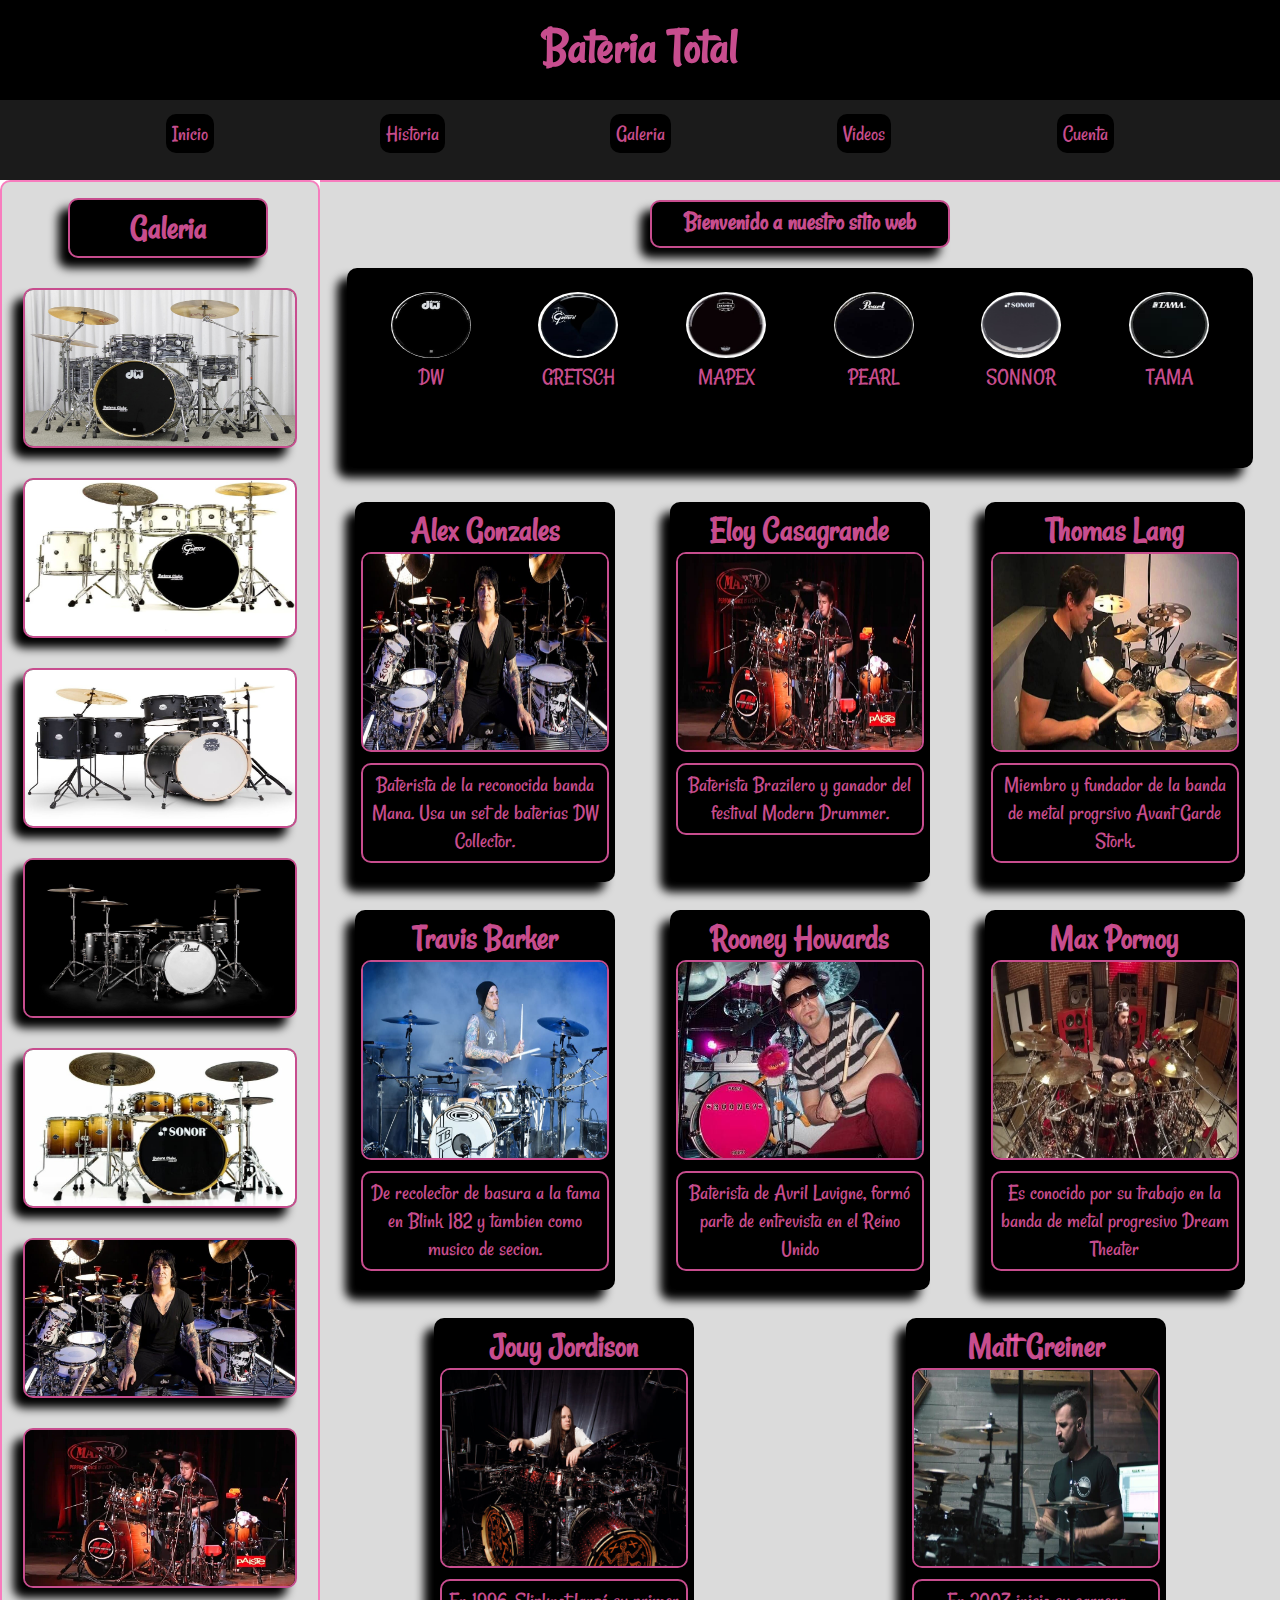
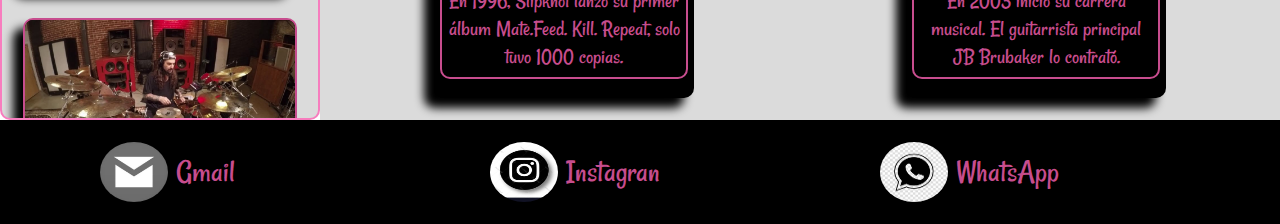
<file: index.html>
<!DOCTYPE html>
<html lang="en">
<head>
    <meta charset="UTF-8">
    <meta name="viewport" content="width=device-width, initial-scale=1.0">
    <meta name="description" content="Bienvenido a Bateria Total-Publicacion de las mejores marcas de baterias de diversos estilos ">
    <link rel="preconnect" href="https://fonts.googleapis.com">
    <link rel="preconnect" href="https://fonts.gstatic.com" crossorigin>
    <link href="https://fonts.googleapis.com/css2?family=Rancho&display=swap" rel="stylesheet">
    <title>Bateria Total</title>
    <link rel="stylesheet" href="./css/style.css">
</head>
<body>
    <div class="contenedor">
        <header>
            <div class="boxTitle"><h1>Bateria Total</h1></div>
            <nav>
                <ul>
                    <li><a class="linkNav" href="./index.html">Inicio</a></li>
                    <li><a class="linkNav" href="./pages/historia.html">Historia</a></li>
                    <li><a class="linkNav" href="./pages/galeria.html">Galeria</a></li>
                    <li><a class="linkNav" href="./pages/videos.html">Videos</a></li>
                    <li><a class="linkNav" href="./pages/cuenta.html">Cuenta</a></li>
                </ul>
            </nav>
        </header>

        <aside>
            <div class="boxSubtitleAside">
                <h2 class="subtitleAside">Galeria</h2>
            </div>

            <article class="cardAside">
                <img class="imgAside" src="./imagenes/img/dw.jpg" alt="Bateria marca DW color blanco con platillos">
            </article>
            <article class="cardAside">
                <img class="imgAside" src="./imagenes/img/gretsch.jpg" alt="Bateria marca GRETSCH color blanco con platillos istambul">
            </article>
            <article class="cardAside">
                <img class="imgAside" src="./imagenes/img/mapex.jpg" alt="Bateria marca Mapex color negro y parches corrugado">
            </article>
            <article class="cardAside">
                <img class="imgAside" src="./imagenes/img/pearl.jpg" alt="Bateria marca pearl color negro y serie de platillos de gama media">
            </article>
            <article class="cardAside">
                <img class="imgAside" src="./imagenes/img/sonnor.jpg" alt="Bateria marca sonnor con patillos PA Mein">
            </article>

            <article class="cardAside">
                <img class="imgAside" src="./imagenes/img/alexMana.jpg" alt="Foto de Baterista de Mana y su bateria DW serie Collector">
            </article>
            <article class="cardAside">
                <img class="imgAside" src="./imagenes/img/eloyCasagrande.jpg" alt="Foto deEloy Casagrande en festival drummer con bateria Tama y platillos paiste">
            </article>
            <article class="cardAside">
                <img class="imgAside" src="./imagenes/img/maxPornoy.jpg" alt="Foto de Max pornoy en estudio de grabacion">
            </article>
            <article class="cardAside">
                <img class="imgAside" src="./imagenes/img/rooneyHowards.jpg" alt="Foto de Ronney Howards Baterista de Avril Lavigne">
            </article>
            <article class="cardAside">
                <img class="imgAside" src="./imagenes/img/travis.jpg" alt="Foto de Travis Barker en Bateria OCDP CON bombo de 16 pulgadas">
            </article>
            <article class="cardAside">
                <img class="imgAside" src="./imagenes/img/tomasLang.jpg" alt="Foto de Thomas Lang en una de sus claces de percucion">
            </article>

            <article class="cardAside">
                <img class="imgAside" src="./imagenes/img/jouyJordison.jpg" alt="Foto de Jouy Jordison en Bateria marca Pearl y platillos Black Alpha">
            </article>

            <article class="cardAside">
                <img class="imgAside" src="./imagenes/img/mattGreiner.jpg" alt="Foto de Matt Grenier en estudio de grabacion">
            </article>
        </aside>

        <section>
            <div class="boxTitleSection">
                <h2 class="subTitleSection">Bienvenido a nuestro sitio web</h2>
            </div>

            <div class="boxLogo">
                <article class="cardLogo">
                    <img class="imgLogo" src="./imagenes/logo/logo-dw.jpg" alt="Foto de parche de Bombo marca DW">
                    <a class="linkLogo" href="">DW</a>
                </article>
                <article class="cardLogo">
                    <img class="imgLogo" src="./imagenes/logo/logo-gretch.jpg" alt="Foto de parche de Bombo marca GRETSCH">
                    <a class="linkLogo" href="">GRETSCH</a>
                </article>
                <article class="cardLogo">
                    <img class="imgLogo" src="./imagenes/logo/logo-mapex.jpg" alt="Foto de parche de Bombo marca MAPEX">
                    <a class="linkLogo" href="">MAPEX</a>
                </article>
                <article class="cardLogo">
                    <img class="imgLogo" src="./imagenes/logo/logo-pearl.jpg" alt="Foto de parche de Bombo marca PEARL">
                    <a class="linkLogo" href="">PEARL</a>
                </article>
                <article class="cardLogo">
                    <img class="imgLogo" src="./imagenes/logo/logo-sonnor.jpg" alt="Foto de parche de Bombo marca SONNOR">
                    <a class="linkLogo" href="">SONNOR</a>
                </article>

                <article class="cardLogo">
                    <img class="imgLogo" src="./imagenes/logo/logo-tama.jpg" alt="Foto de parche de Bombo marca TAMA">
                    <a class="linkLogo" href="">TAMA</a>
                </article>
            </div>

            <div class="contentItems">
                <article class="cardItem">
                    <h3 class="subtitleitems">Alex Gonzales</h3>
                    <img class="cardItemImg" src="./imagenes/img/alexMana.jpg" alt="Foto de Baterista de Mana y su bateria DW serie Collectora">
                    <p class="textCard"> Baterista de la reconocida banda Mana. Usa un set de baterias DW Collector.</p>
                </article>
                <article class="cardItem">
                    <h3 class="subtitleitems">Eloy Casagrande</h3>
                    <img class="cardItemImg" src="./imagenes/img/eloyCasagrande.jpg" alt="Foto deEloy Casagrande en festival drummer con bateria Tama y platillos paiste">
                    <p class="textCard">Baterista Brazilero y ganador del festival Modern Drummer.</p>
                </article>
                <article class="cardItem">
                    <h3 class="subtitleitems">Thomas Lang</h3>
                    <img class="cardItemImg" src="./imagenes/img/tomasLang.jpg" alt="">
                    <p class="textCard">Miembro y fundador de la banda de metal progrsivo Avant Garde Stork.</p>
                </article>
                <article class="cardItem">
                    <h3 class="subtitleitems">Travis  Barker </h3>
                    <img class="cardItemImg" src="./imagenes/img/travis.jpg" alt="Foto de Travis Barker en Bateria OCDP CON bombo de 16 pulgadas">
                    <p class="textCard">De recolector de basura a la fama en Blink 182 y tambien como musico de secion.</p>
                </article>
                <article class="cardItem">
                    <h3 class="subtitleitems">Rooney Howards</h3>
                    <img class="cardItemImg" src="./imagenes/img/rooneyHowards.jpg" alt="Foto de Ronney Howards Baterista de Avril Lavigne">
                    <p class="textCard">Baterista de Avril Lavigne, formó parte de entrevista en el Reino Unido </p>
                </article>
                <article class="cardItem">
                    <h3 class="subtitleitems">Max Pornoy</h3>
                    <img class="cardItemImg" src="./imagenes/img/maxPornoy.jpg" alt="Foto de Max pornoy en estudio de grabacion">
                    <p class="textCard"> Es conocido por su trabajo en la banda de metal progresivo Dream Theater</p>
                </article> 
                <article class="cardItem">
                    <h3 class="subtitleitems">Jouy Jordison</h3>
                    <img class="cardItemImg" src="./imagenes/img/jouyJordison.jpg" alt="Foto de Jouy Jordison en Bateria marca Pearl y platillos Black Alpha">
                    <p class="textCard">En 1996, Slipknot lanzó su primer álbum Mate.Feed. Kill. Repeat, solo tuvo 1000 copias.</p>
                </article> 
                <article class="cardItem">
                    <h3 class="subtitleitems">Matt Greiner</h3>
                    <img class="cardItemImg" src="./imagenes/img/mattGreiner.jpg" alt="Foto de Matt Grenier en estudio de grabacion">
                    <p class="textCard">En 2003 inicio su carrera musical. El guitarrista principal JB Brubaker lo contrató.</p>
                </article>  
            </div>
        </section>
         <footer>
             <div class="boxFooter">
                <img class="logoFooter" src="./imagenes/logo/gmail.jpg" alt="Logo de Gmail">
                <a class="linkFooter" href="">Gmail</a>
            </div>
            <div class="boxFooter">
                <img class="logoFooter" src="./imagenes/logo/instagram.jpg" alt="Logo de Instagram">
                <a class="linkFooter" href="https://www.instagram.com/dw_collector_/">Instagran</a>
            </div>
            <div class="boxFooter">
                <img class="logoFooter" src="./imagenes/logo/whatsApp.jpg" alt="Logo de WhatsApp">
                <a class="linkFooter" href="https://wa.me/17542620939?">WhatsApp</a>
            </div>  
        </footer>   
    </div>
</body>
</html>
</file>
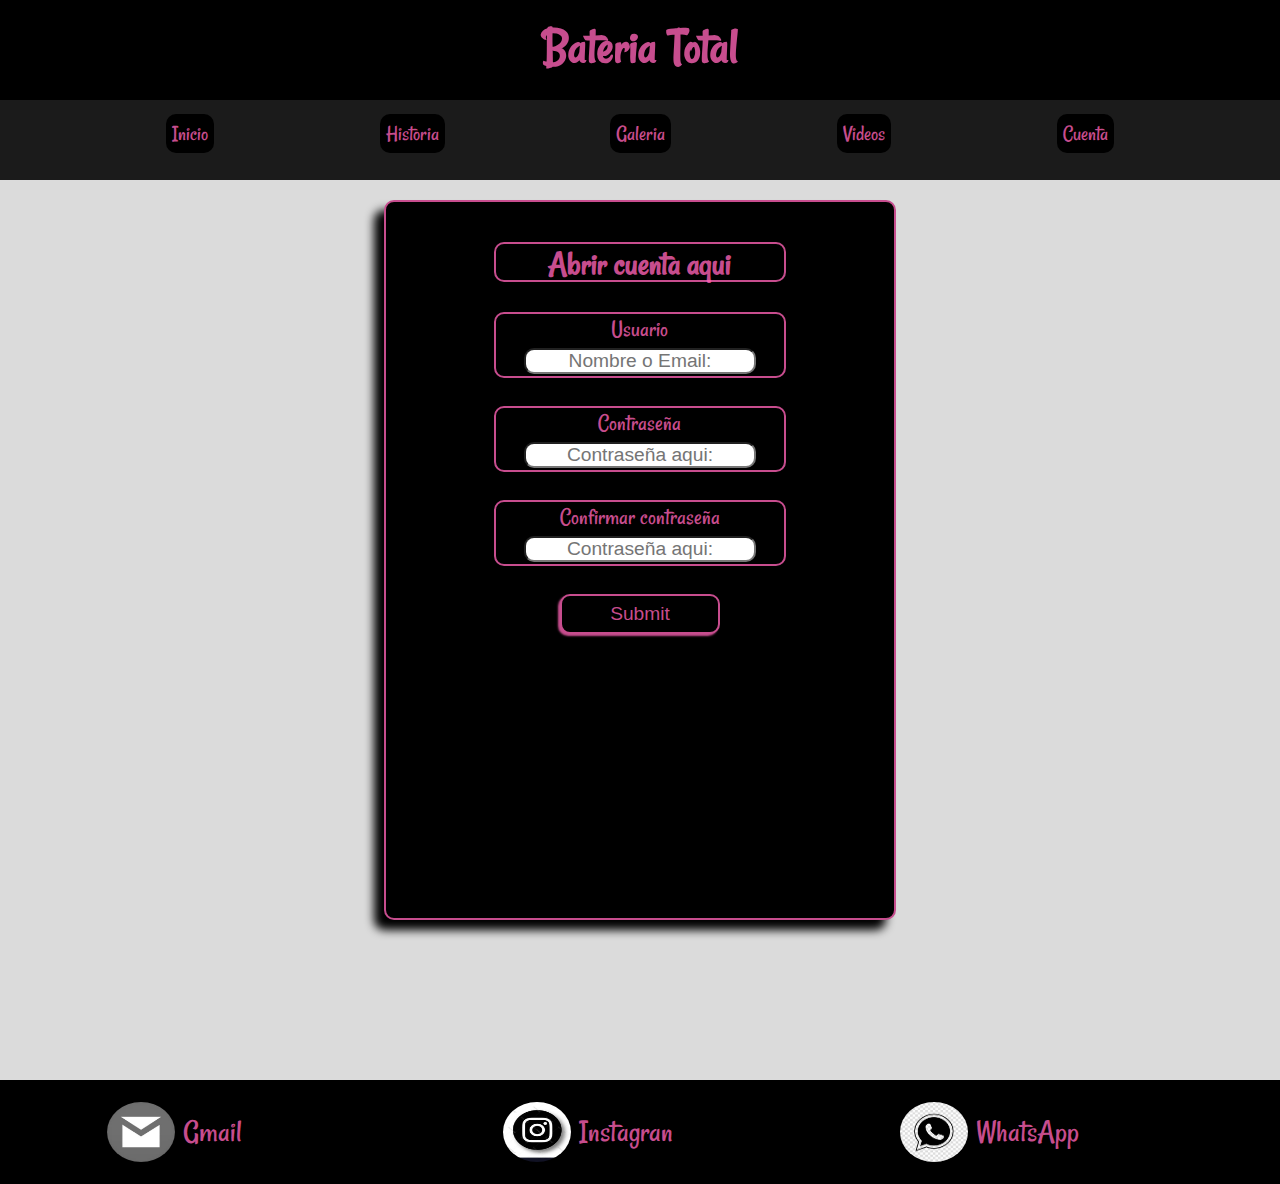
<file: pages/crearCuenta.html>
<!DOCTYPE html>
<html lang="en">
<head>
    <meta charset="UTF-8">
    <meta name="viewport" content="width=device-width, initial-scale=1.0">
    <meta name="description" content="Bienvenido a Bateria Total-Llenar fotmulario de registro de Bateria Total y recibe informacion actual">
    <link rel="preconnect" href="https://fonts.googleapis.com">
    <link rel="preconnect" href="https://fonts.gstatic.com" crossorigin>
    <link href="https://fonts.googleapis.com/css2?family=Rancho&display=swap" rel="stylesheet">
    <title>Bateria Total-Crear cuenta en Bateria Total</title>
    <link rel="stylesheet" href="../css/style.css">
</head>
<body>
    <div class="contenedor">
        <header>
            <div class="boxTitle"><h1>Bateria Total</h1></div>
            <nav>
                <ul>
                    <li><a class="linkNav" href="../index.html">Inicio</a></li>
                    <li><a class="linkNav" href="../pages/historia.html">Historia</a></li>
                    <li><a class="linkNav" href="../pages/galeria.html">Galeria</a></li>
                    <li><a class="linkNav" href="../pages/videos.html">Videos</a></li>
                    <li><a class="linkNav" href="../pages/cuenta.html">Cuenta</a></li>
                </ul>
            </nav>
        </header>
        
        <main class="contentForms">
            <div class="boxForm">
                <div class="boxTitleSection">
                    <h2 class="subTitleSection">Abrir cuenta aqui</h2>
                </div>
    
                <div class="mb-3">
                    <label for="formGroupExampleInput" class="form-label">Usuario</label>
                    <input type="text" class="form-control" id="formGroupExampleInput" placeholder="Nombre o Email:">
                  </div>
                  <div class="mb-3">
                    <label for="formGroupExampleInput2" class="form-label">Contraseña</label>
                    <input type="password" class="form-control" id="formGroupExampleInput2" placeholder="Contraseña aqui:">
                  </div>

                  <div class="mb-3">
                    <label for="formGroupExampleInput2" class="form-label">Confirmar contraseña</label>
                    <input type="password" class="form-control" id="formGroupExampleInput2" placeholder="Contraseña aqui:">
                  </div>
        
                  <input class="button" type="submit">
            </div>
        </main>

         <footer>
             <div class="boxFooter">
                <img class="logoFooter" src="../imagenes/logo/gmail.jpg" alt="Logo de Gmail">
                <a class="linkFooter" href="">Gmail</a>
            </div>
            <div class="boxFooter">
                <img class="logoFooter" src="../imagenes/logo/instagram.jpg" alt="Logo de Instagram">
                <a class="linkFooter" href="https://www.instagram.com/dw_collector_/">Instagran</a>
            </div>
            <div class="boxFooter">
                <img class="logoFooter" src="../imagenes/logo/whatsApp.jpg" alt="Logo de WhatsApp">
                <a class="linkFooter" href="https://wa.me/17542620939?">WhatsApp</a>
            </div>  
        </footer>   
    </div>
</body>
</html>
</file>
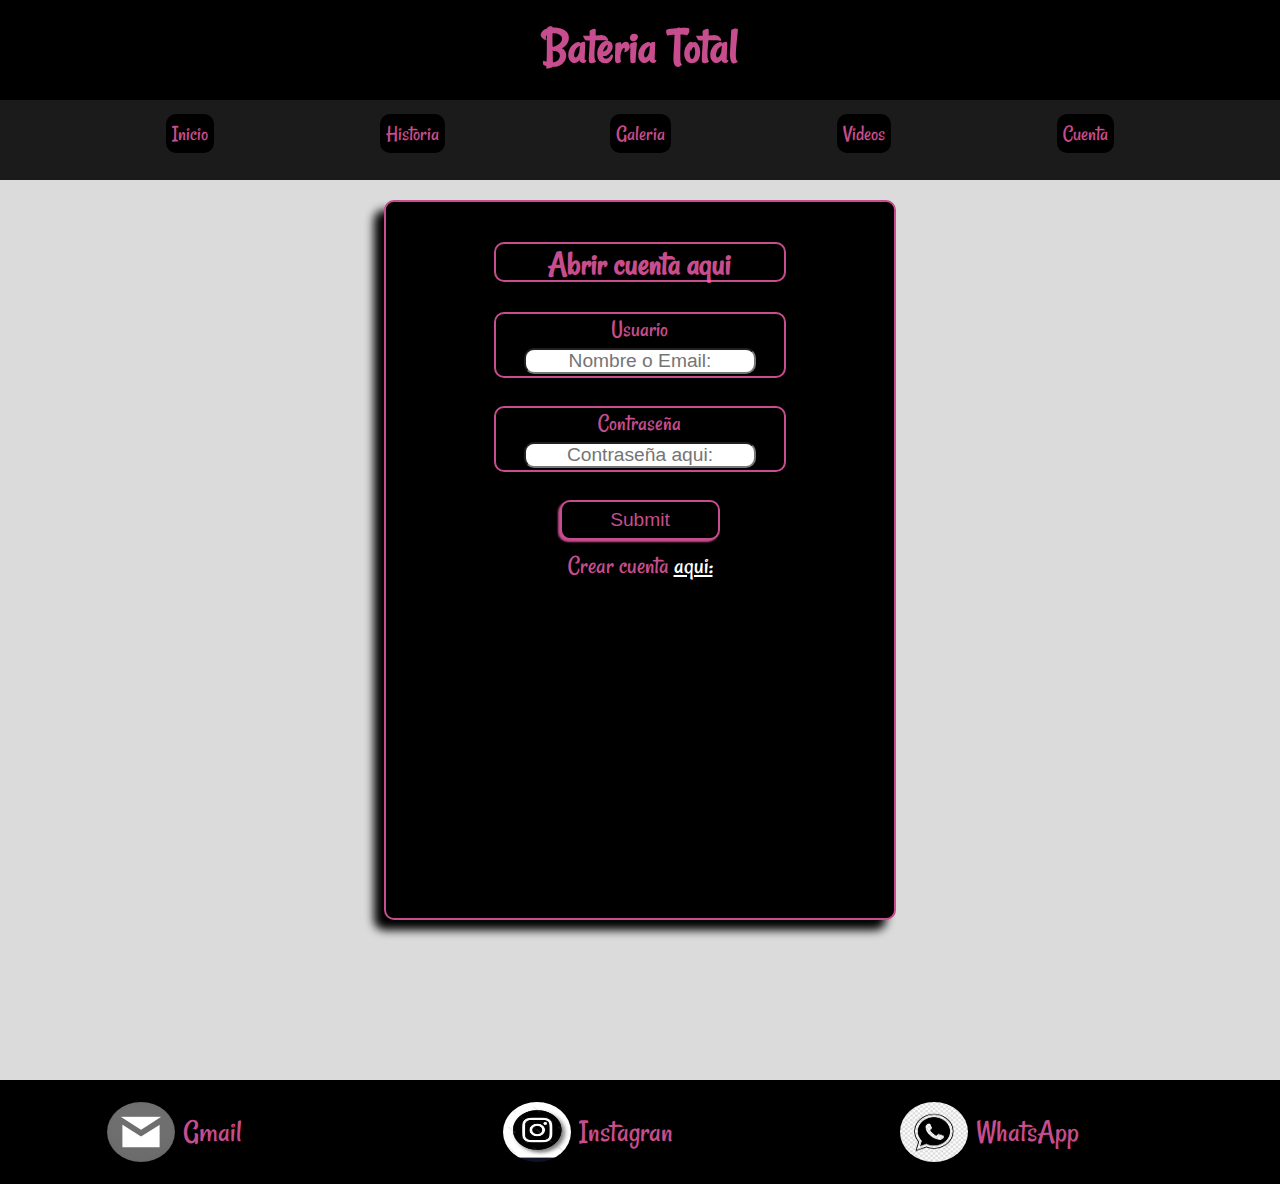
<file: pages/cuenta.html>
<!DOCTYPE html>
<html lang="en">
<head>
    <meta charset="UTF-8">
    <meta name="viewport" content="width=device-width, initial-scale=1.0">
    <meta name="description" content="Bienvenido a Bateria Total-Abre tu cuenta en Bateria Total y recibe informacion actual de la industria de las Baterias">
    <link rel="preconnect" href="https://fonts.googleapis.com">
    <link rel="preconnect" href="https://fonts.gstatic.com" crossorigin>
    <link href="https://fonts.googleapis.com/css2?family=Rancho&display=swap" rel="stylesheet">
    <title>Bateria Total-Abrir cuenta en Bateria Total</title>
    <link rel="stylesheet" href="../css/style.css">
</head>
<body>
    <div class="contenedor">
        <header>
            <div class="boxTitle"><h1>Bateria Total</h1></div>
            <nav>
                <ul>
                    <li><a class="linkNav" href="../index.html">Inicio</a></li>
                    <li><a class="linkNav" href="../pages/historia.html">Historia</a></li>
                    <li><a class="linkNav" href="../pages/galeria.html">Galeria</a></li>
                    <li><a class="linkNav" href="../pages/videos.html">Videos</a></li>
                    <li><a class="linkNav" href="../pages/cuenta.html">Cuenta</a></li>
                </ul>
            </nav>
        </header>
        
        <main class="contentForms">
            <div class="boxForm">
                <div class="boxTitleSection">
                    <h2 class="subTitleSection">Abrir cuenta aqui</h2>
                </div>
    
                <div class="mb-3">
                    <label for="formGroupExampleInput" class="form-label">Usuario</label>
                    <input type="text" class="form-control" id="formGroupExampleInput" placeholder="Nombre o Email:">
                  </div>
                  <div class="mb-3">
                    <label for="formGroupExampleInput2" class="form-label">Contraseña</label>
                    <input type="password" class="form-control" id="formGroupExampleInput2" placeholder="Contraseña aqui:">
                  </div>
        
                  <input class="button" type="submit">
        
                  <p class="registro">Crear cuenta <a href="../pages/crearCuenta.html">aqui:</a></p>
            </div>
        </main>

         <footer>
             <div class="boxFooter">
                <img class="logoFooter" src="../imagenes/logo/gmail.jpg" alt="Logo de Gmail">
                <a class="linkFooter" href="">Gmail</a>
            </div>
            <div class="boxFooter">
                <img class="logoFooter" src="../imagenes/logo/instagram.jpg" alt="Logo de Instagram">
                <a class="linkFooter" href="https://www.instagram.com/dw_collector_/">Instagran</a>
            </div>
            <div class="boxFooter">
                <img class="logoFooter" src="../imagenes/logo/whatsApp.jpg" alt="Logo de WhatsApp">
                <a class="linkFooter" href="https://wa.me/17542620939?">WhatsApp</a>
            </div>  
        </footer>   
    </div>
</body>
</html>
</file>
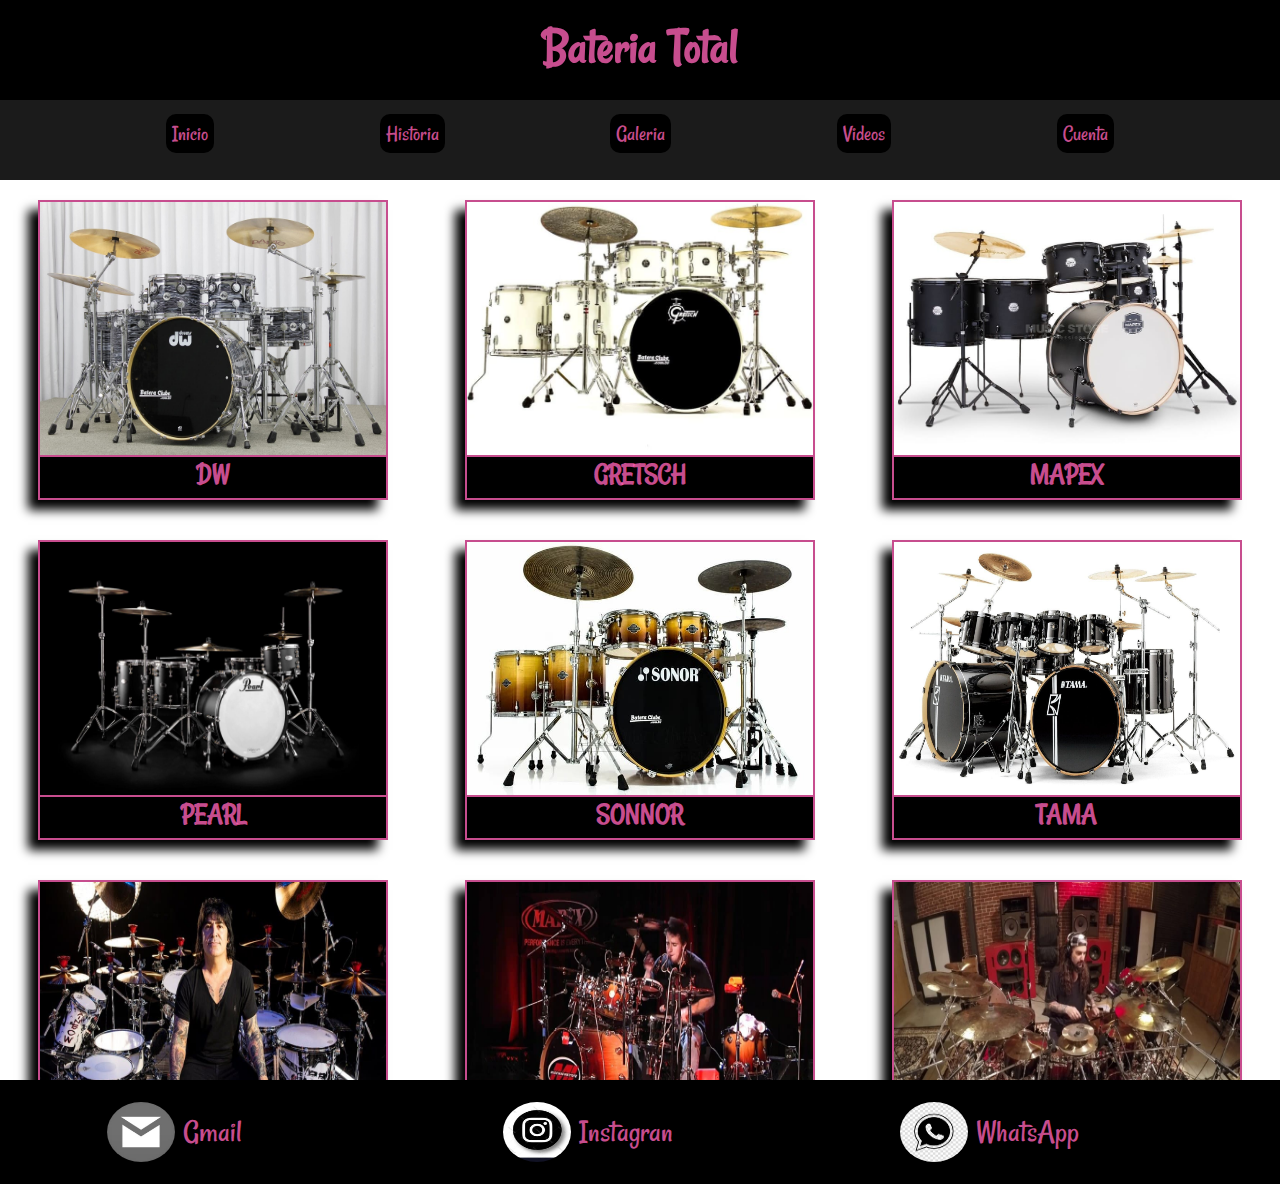
<file: pages/galeria.html>
<!DOCTYPE html>
<html lang="en">
<head>
    <meta charset="UTF-8">
    <meta name="viewport" content="width=device-width, initial-scale=1.0">
    <meta name="description" content="Bienvenido a Bateria Total-Imagenes de las mejores marcas de Bateria en el y de diversos estilos">
    <link rel="preconnect" href="https://fonts.googleapis.com">
    <link rel="preconnect" href="https://fonts.gstatic.com" crossorigin>
    <link href="https://fonts.googleapis.com/css2?family=Rancho&display=swap" rel="stylesheet">
    <title>Bateria Total-Imagenes de las mejores marcas de Baterias</title>
    <link rel="stylesheet" href="../css/style.css">
</head>
<body>
    <div class="contenedor">
        <header>
            <div class="boxTitle"><h1>Bateria Total</h1></div>
            <nav>
                <ul>
                    <li><a class="linkNav" href="../index.html">Inicio</a></li>
                    <li><a class="linkNav" href="../pages/historia.html">Historia</a></li>
                    <li><a class="linkNav" href="../pages/galeria.html">Galeria</a></li>
                    <li><a class="linkNav" href="../pages/videos.html">Videos</a></li>
                    <li><a class="linkNav" href="../pages/cuenta.html">Cuenta</a></li>
                </ul>
            </nav>
        </header>
    
        <main class="contentItemsGallery">

            <article class="itemsImg">
                <div class="boxImgGallery">
                    <img class="imgGallery" src="../imagenes/img/dw.jpg" alt="Bateria marca DW color blanco con platillos">
                </div>
                <div class="nameGallery">
                    <h3>DW</h3>
                </div>
            </article>
    
            <article class="itemsImg">
                <div class="boxImgGallery">
                    <img class="imgGallery" src="../imagenes/img/gretsch.jpg" alt="Bateria marca GRETSCH color blanco con platillos istambul">
                </div>
                <div class="nameGallery">
                    <h3>GRETSCH</h3>
                </div>
            </article>
    
            <article class="itemsImg">
                <div class="boxImgGallery">
                    <img class="imgGallery" src="../imagenes/img/mapex.jpg" alt="Bateria marca Mapex color negro y parches corrugado">
                </div>
                <div class="nameGallery">
                    <h3>MAPEX</h3>
                </div>
            </article>
    
            <article class="itemsImg">
                <div class="boxImgGallery">
                    <img class="imgGallery" src="../imagenes/img/pearl.jpg" alt="Bateria marca pearl color negro y serie de platillos de gama media">
                </div>
                <div class="nameGallery">
                    <h3>PEARL</h3>
                </div>
            </article>
    
            <article class="itemsImg">
                <div class="boxImgGallery">
                    <img class="imgGallery" src="../imagenes/img/sonnor.jpg" alt="Bateria marca sonnor con patillos PA Mein">
                </div>
                <div class="nameGallery">
                    <h3>SONNOR</h3>
                </div>
            </article>
    
            <article class="itemsImg">
                <div class="boxImgGallery">
                    <img class="imgGallery" src="../imagenes/img/tama.jpg" alt="">
                </div>
                <div class="nameGallery">
                    <h3>TAMA</h3>
                </div>
            </article>
    
            <article class="itemsImg">
                <div class="boxImgGallery">
                    <img class="imgGallery" src="../imagenes/img/alexMana.jpg" alt="Foto de Baterista de Mana y su bateria DW serie Collector">
                </div>
                <div class="nameGallery">
                    <h3>ALEX GONZALES-MANA-</h3>
                </div>
            </article>
    
            <article class="itemsImg">
                <div class="boxImgGallery">
                    <img class="imgGallery" src="../imagenes/img/eloyCasagrande.jpg" alt="Foto deEloy Casagrande en festival drummer con bateria Tama y platillos paiste">
                </div>
                <div class="nameGallery">
                    <h3>ELOY CASAGRANMDE</h3>
                </div>
            </article>
    
            <article class="itemsImg">
                <div class="boxImgGallery">
                    <img class="imgGallery" src="../imagenes/img/maxPornoy.jpg" alt="Foto de Max pornoy en estudio de grabacion">
                </div>
                <div class="nameGallery">
                    <h3>MAX PORNOY</h3>
                </div>
            </article>
    
            <article class="itemsImg">
                <div class="boxImgGallery">
                    <img class="imgGallery" src="../imagenes/img/rooneyHowards.jpg" alt="Foto de Ronney Howards Baterista de Avril Lavigne">
                </div>
                <div class="nameGallery">
                    <h3>ROONEY HOWARDS</h3>
                </div>
            </article>
    
            <article class="itemsImg">
                <div class="boxImgGallery">
                    <img class="imgGallery" src="../imagenes/img/tomasLang.jpg" alt="Foto de Thomas Lang en una de sus claces de percucion">
                </div>
                <div class="nameGallery">
                    <h3>THOMAS LANG</h3>
                </div>
            </article>
    
            <article class="itemsImg">
                <div class="boxImgGallery">
                    <img class="imgGallery" src="../imagenes/img/travis.jpg" alt="Foto de Travis Barker en Bateria OCDP CON bombo de 16 pulgadas">
                </div>
                <div class="nameGallery">
                    <h3>TRAVIS BARKER</h3>
                </div>
            </article>
    
            <article class="itemsImg">
                <div class="boxImgGallery">
                    <img class="imgGallery" src="../imagenes/img/jouyJordison.jpg" alt="Foto de Jouy Jordison en Bateria marca Pearl y platillos Black Alpha">
                </div>
                <div class="nameGallery">
                    <h3>Jouy Jordison</h3>
                </div>
            </article>
    
            <article class="itemsImg">
                <div class="boxImgGallery">
                    <img class="imgGallery" src="../imagenes/img/mattGreiner.jpg" alt="Foto de Matt Grenier en estudio de grabacion">
                </div>
                <div class="nameGallery">
                    <h3>Matt Greiner</h3>
                </div>
            </article>
    
        </main>
      
         <footer>
             <div class="boxFooter">
                <img class="logoFooter" src="../imagenes/logo/gmail.jpg" alt="Logo de Gmail">
                <a class="linkFooter" href="">Gmail</a>
            </div>
            <div class="boxFooter">
                <img class="logoFooter" src="../imagenes/logo/instagram.jpg" alt="Logo de Instagram">
                <a class="linkFooter" href="https://www.instagram.com/dw_collector_/">Instagran</a>
            </div>
            <div class="boxFooter">
                <img class="logoFooter" src="../imagenes/logo/whatsApp.jpg" alt="Logo de WhatsApp">
                <a class="linkFooter" href="https://wa.me/17542620939?">WhatsApp</a>
            </div>  
        </footer>   
    </div>
</body>
</html>
</file>
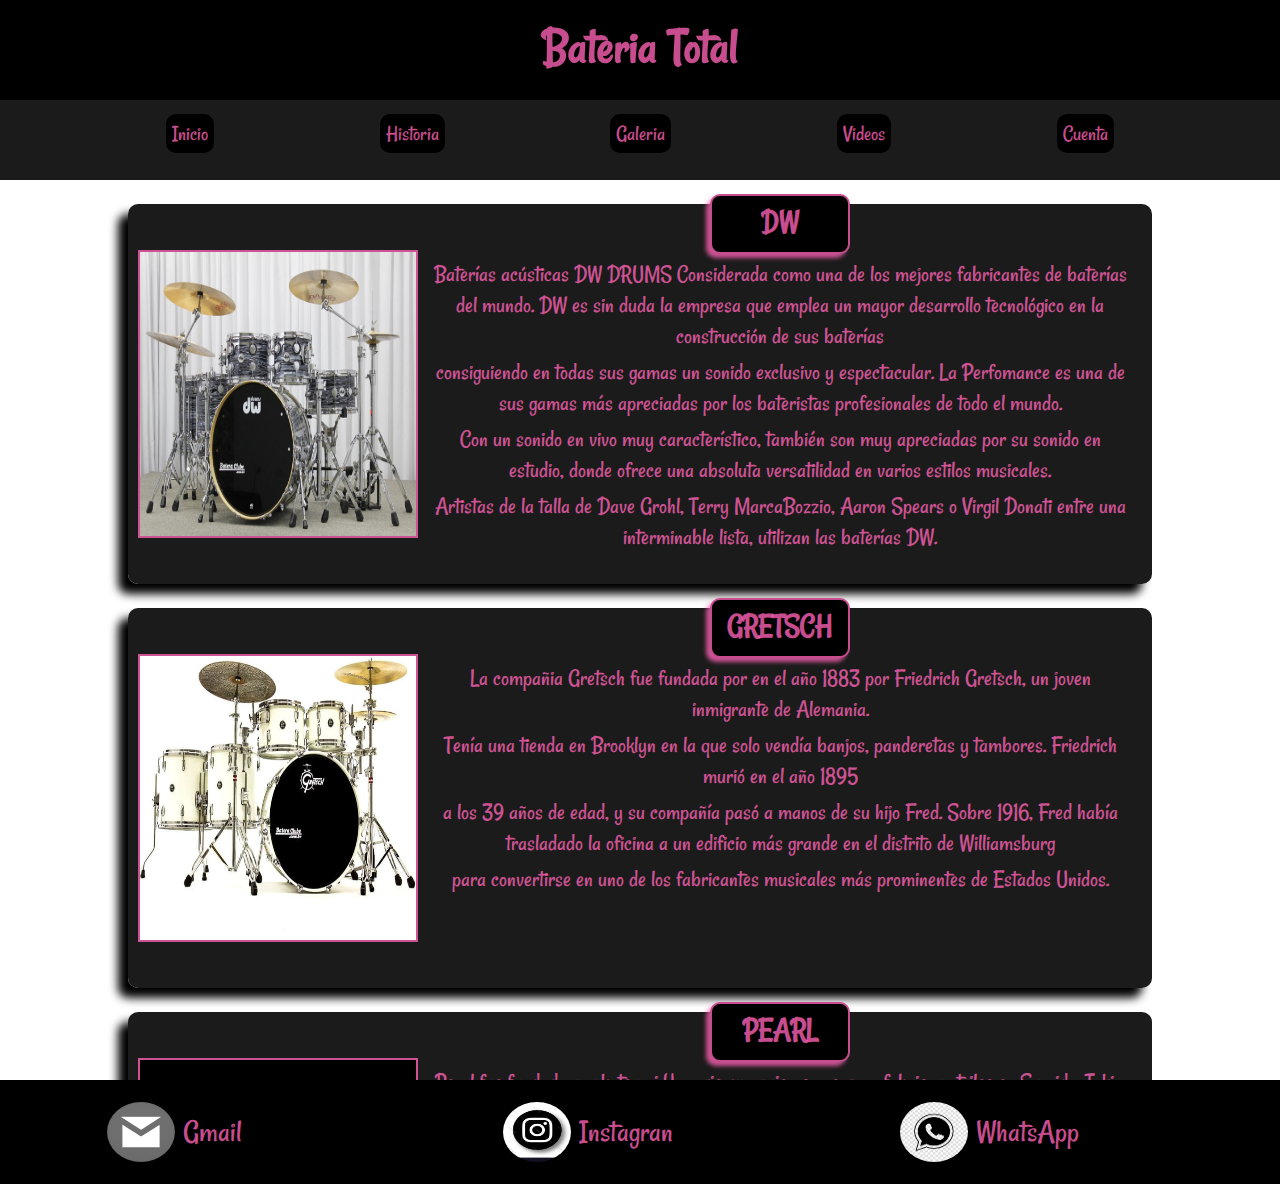
<file: pages/historia.html>
<!DOCTYPE html>
<html lang="en">
<head>
    <meta charset="UTF-8">
    <meta name="viewport" content="width=device-width, initial-scale=1.0">
    <meta name="description" content="Bienvenido a Bateria Total-Historias de las mejores marcas de Bateria y biografia de sus fundadores">
    <link rel="preconnect" href="https://fonts.googleapis.com">
    <link rel="preconnect" href="https://fonts.gstatic.com" crossorigin>
    <link href="https://fonts.googleapis.com/css2?family=Rancho&display=swap" rel="stylesheet">
    <title>Bateria Total-Historia de las mejores marcas de Bateria</title>
    <link rel="stylesheet" href="../css/style.css">
</head>
<body>
    <div class="contenedor">
        <header>
            <div class="boxTitle"><h1>Bateria Total</h1></div>
            <nav>
                <ul>
                    <li><a class="linkNav" href="../index.html">Inicio</a></li>
                    <li><a class="linkNav" href="../pages/historia.html">Historia</a></li>
                    <li><a class="linkNav" href="../pages/galeria.html">Galeria</a></li>
                    <li><a class="linkNav" href="../pages/videos.html">Videos</a></li>
                    <li><a class="linkNav" href="../pages/cuenta.html">Cuenta</a></li>
                </ul>
            </nav>
        </header>

        <main>
            <article class="contentItemHistory">
                <div class="itemImgHistory">
                    <img class="imgHistory" src="../imagenes/img/dw.jpg" alt="Bateria marca DW color blanco con platillos">
                </div>
    
                <div class="itemTextHistory">
                    <h3 class="nameMarca">DW</h3>

                    <p class="textHistory">Baterías acústicas DW DRUMS
                        Considerada como una de los mejores fabricantes 
                        de baterías del mundo. DW es sin duda la empresa
                        que emplea un mayor desarrollo tecnológico en 
                        la construcción de sus baterías</p> 

                    <p class="textHistory">consiguiendo en todas sus gamas 
                        un sonido exclusivo y espectacular. 
                        La Perfomance es una de sus gamas más apreciadas 
                        por los bateristas profesionales 
                        de todo el mundo.</p> 

                    <p class="textHistory">Con un sonido en vivo muy 
                        característico, también son muy apreciadas por 
                        su sonido en estudio, donde ofrece una absoluta
                        versatilidad en varios estilos musicales.</p> 
                
                    <p class="textHistory">  
                        Artistas de la talla de Dave Grohl, 
                        Terry MarcaBozzio, Aaron Spears o Virgil 
                        Donati entre una interminable lista, utilizan 
                        las baterías DW.</p>
                </div>
            </article>
    
            <article class="contentItemHistory">
                <div class="itemImgHistory">
                    <img class="imgHistory" src="../imagenes/img/gretsch.jpg" alt="Bateria marca GRETSCH color blanco con platillos istambul">
                </div>
    
                <div class="itemTextHistory">
                    <h3 class="nameMarca">GRETSCH</h3>
                     
                    <p class="textHistory">La compañia Gretsch fue fundada por en el año 1883 por 
                        Friedrich Gretsch, un joven inmigrante de Alemania. </p>

                    <p class="textHistory">Tenía una tienda en Brooklyn en la que solo vendía banjos, 
                        panderetas y tambores. Friedrich murió en el año 1895</p>

                    <p class="textHistory">a los 39 años de edad, y su compañía pasó a 
                        manos de su hijo Fred. Sobre 1916, Fred había trasladado la oficina a un 
                        edificio más grande en el distrito de Williamsburg </p>

                    <p class="textHistory">para convertirse en uno de los fabricantes musicales 
                        más prominentes de Estados Unidos.</p>
                </div>
            </article>
    
            <article class="contentItemHistory">
                <div class="itemImgHistory">
                    <img class="imgHistory" src="../imagenes/img/pearl.jpg" alt="Bateria marca pearl color negro y serie de platillos de gama media">
                </div>
    
                <div class="itemTextHistory">
                    <h3 class="nameMarca">PEARL</h3>
                    
                    <p class="textHistory">Pearl fue fundada por katsumi 
                        Yanagisawa quien comenzo a fabricar 
                        atriles en Sumida-Tokio, el 2 de abril de 1946.</p>

                    <p class="textHistory">En 1950 Yaanagisawa cambio su enfoque a la fabricacion 
                        de tambores y llamo a su empresa
                        "Pearl Industry, LTD</p>

                    <P class="textHistory">En 1953, el nombre de la empresa se habiacambiado a 
                        "Pearl Musical Instrument Company" y la fabricacion se habia ampliado para 
                        incuir Baterias, Tambores de marcha, timbales, instrumentos de percucion Latina,
                        platillos, soportes y accesorios</P>

                    <P class="textHistory">El hijo mayor de Yanagisawa, Mitsuo, se unio a Pearl
                        en 1957 y formo una divicion para exportar productos Pearl a todo el mundo</P>

                    <p class="textHistory">Para satisfacer la creciente demanda mundial de baterías tras 
                        la llegada del rock and roll en 1961.</p>

                </div>
            </article>
    
            <article class="contentItemHistory">
                <div class="itemImgHistory">
                    <img class="imgHistory" src="../imagenes/img/mapex.jpg" alt="Bateria marca Mapex color negro y parches corrugado">
                </div>
    
                <div class="itemTextHistory">
                    <h3 class="nameMarca">MAPEX</h3>
                 
                    <p class="textHistory">En 1992, se produjeron las primeras baterias de 
                        alta gama, Orion Custom Maple y Orion Studio Birch, que se hicieron 
                        extremadamente populares entre los bateristas de todo el mundo </p>
                    
                    <p class="textHistory">Ademas el Baterista Billy Cobham se convirtio en el
                        en el patrocinador y consultor mas conocido de Mapex, simbolizando la
                        la creciente influencia de Mapex en la industria mundial de la Bateria</p>

                    <p class="textHistory">Los terminales de alta tencion patentados "Freedom"
                        de los tambores Orion de Mapex resultaron ser particularmente buscados
                        por los musicos del Rock entonces</p>

                    <p class="textHistory">Este particular exito en el mercado demostro la 
                        innovacion de productos y la destreza del diseño de Mapex y consolido 
                        a Mapex como la marca de tambores lider mas joven del mundo en ese momento.</p>
                </div>
            </article>
    
            <article class="contentItemHistory">
                <div class="itemImgHistory">
                    <img class="imgHistory" src="../imagenes/img/sonnor.jpg" alt="Bateria marca sonnor con patillos PA Mein">
                </div>
    
                <div class="itemTextHistory">
                    <h3 class="nameMarca">SONNOR</h3>
                    
                    <p class="textHistory">En 1875 Sonnor, fue fundada en Weißenfels
                        por Johannes Link (nacido en 1847 en forheim) como un afabrica 
                        de tambores y barriles naturales militare.</p>

                    <p class="textHistory">Tres años mas tarde, la compañia construyo 
                        un nuevo lugar de produccion y se traslado a la calle Leipzeger.
                        Alrededor de la epoca de 1900, tambien comenzo a fabricar timbales,
                        tambores, xilofonos, platillos, triangulos y pequeños instrumentos
                        de percucion.</p>

                    <p class="textHistory">Sonnor fue registrado como marca en 1907 en la 
                        Oficina Imperial de patentes de Munich. En 1914 murio su fundador,
                        Jhon Link y fue sucedido por su hijo Otto Link.</p>

                    <p class="textHistory">A pesar  de la agitacion de la segunda 
                        guerra mundial, la compañia abrio una segunda fabrica en Marckneukirchen</p>

                </div>
            </article>
    
            <article class="contentItemHistory">
                <div class="itemImgHistory">
                    <img class="imgHistory" src="../imagenes/img/tama.jpg" alt="Bateria Tama doble Bombo de color Negro">
                </div>
    
                <div class="itemTextHistory">
                    <h3 class="nameMarca">TAMA</h3>
                   
                    <p class="textHistory">La historia de Tama se remonta al año 1908 cuando 
                        Hoshino Bookstore decidio abrir un departamento de instrumentos musicales </p>

                    <p class="textHistory">En 1902, se fundo la ca se Hishino Gkki Inc como 
                        empresa independiente, la cual empezo a dedicace tanto a la produccion 
                        de instrumentos musicales como a la importacion y exportacion.</p>

                    <p class="textHistory">La casa Tama fue fundada tras la segunda guerra mundial
                        y la epoca de recontruccion en 1962. La produccion de aquella epoca se limitaba
                        a guitarras electricas y amplificadores.</p>

                    <p class="textHistory">En el año 1965 Tama fabrico la Star Drums que fue 
                        presentada por primera ves en la Feria de la musica en Francfort.</p>
                </div>
            </article>
            
        </main>
      
         <footer>
             <div class="boxFooter">
                <img class="logoFooter" src="../imagenes/logo/gmail.jpg" alt="Logo de Gmail">
                <a class="linkFooter" href="">Gmail</a>
            </div>
            <div class="boxFooter">
                <img class="logoFooter" src="../imagenes/logo/instagram.jpg" alt="Logo de Instagram">
                <a class="linkFooter" href="https://www.instagram.com/dw_collector_/">Instagran</a>
            </div>
            <div class="boxFooter">
                <img class="logoFooter" src="../imagenes/logo/whatsApp.jpg" alt="Logo de WhatsApp">
                <a class="linkFooter" href="https://wa.me/17542620939?">WhatsApp</a>
            </div>  
        </footer>   
    </div>
</body>
</html>
</file>
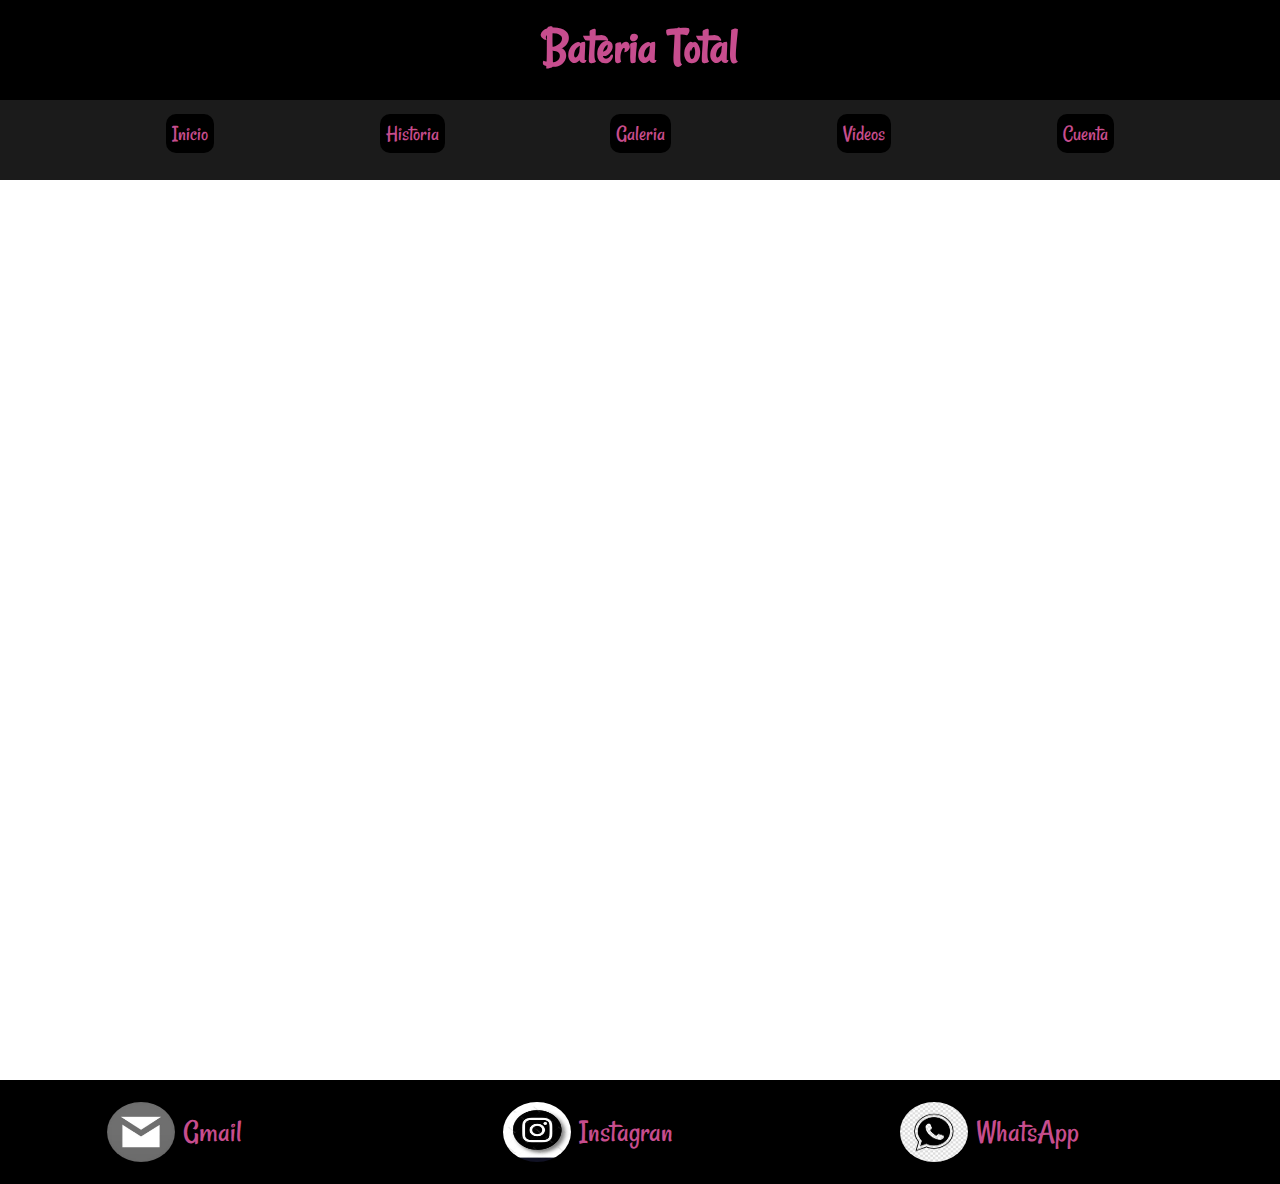
<file: pages/videos.html>
<!DOCTYPE html>
<html lang="en">
<head>
    <meta charset="UTF-8">
    <meta name="viewport" content="width=device-width, initial-scale=1.0">
    <meta name="description" content="Bienvenido a Bateria Total-Videos de los mejores bateristas de la ultima decada usando las mejores marcas">
    <link rel="preconnect" href="https://fonts.googleapis.com">
    <link rel="preconnect" href="https://fonts.gstatic.com" crossorigin>
    <link href="https://fonts.googleapis.com/css2?family=Rancho&display=swap" rel="stylesheet">
    <title>Bateria Total-Videos de Bateristas usando las mejores masrcas y diversos estilos</title>
    <link rel="stylesheet" href="../css/style.css">
</head>
<body>
    <div class="contenedor">
        <header>
            <div class="boxTitle"><h1>Bateria Total</h1></div>
            <nav>
                <ul>
                    <li><a class="linkNav" href="../index.html">Inicio</a></li>
                    <li><a class="linkNav" href="../pages/historia.html">Historia</a></li>
                    <li><a class="linkNav" href="../pages/galeria.html">Galeria</a></li>
                    <li><a class="linkNav" href="../pages/galeria.html">Videos</a></li>
                    <li><a class="linkNav" href="../pages/cuenta.html">Cuenta</a></li>
                </ul>
            </nav>
        </header>
    
        <main class="contentVideo">
      
            <iframe width="560" height="315" src="https://www.youtube.com/embed/hO7VGYPhbA8?si=gNkCbxvcfCBss4eB" 
            title="YouTube video player" frameborder="0" 
            allow="accelerometer; autoplay; clipboard-write; encrypted-media; gyroscope; picture-in-picture; web-share" 
            referrerpolicy="strict-origin-when-cross-origin" allowfullscreen></iframe>
    
            <iframe width="560" height="315" src="https://www.youtube.com/embed/PkmUSjkTJCg?si=iljtKtXGLef0uUNC" 
            title="YouTube video player" frameborder="0" 
            allow="accelerometer; autoplay; clipboard-write; encrypted-media; gyroscope; picture-in-picture; web-share" 
            referrerpolicy="strict-origin-when-cross-origin" allowfullscreen></iframe>
    
            <iframe width="560" height="315" src="https://www.youtube.com/embed/5g0MGRaF1oM?si=ct3yJio0FrLS-_QY" 
            title="YouTube video player" frameborder="0" 
            allow="accelerometer; autoplay; clipboard-write; encrypted-media; gyroscope; picture-in-picture; web-share" 
            referrerpolicy="strict-origin-when-cross-origin" allowfullscreen></iframe>
    
            <iframe width="560" height="315" src="https://www.youtube.com/embed/a68_5wd-r5o?si=Wk_z0n86seLl7fsb" 
            title="YouTube video player" frameborder="0" 
            allow="accelerometer; autoplay; clipboard-write; encrypted-media; gyroscope; picture-in-picture; web-share" 
            referrerpolicy="strict-origin-when-cross-origin" allowfullscreen></iframe>
    
            <iframe width="560" height="315" src="https://www.youtube.com/embed/oV53pFGDKpQ?si=D4rsV5qhoN2xiU0t" 
            title="YouTube video player" frameborder="0" 
            allow="accelerometer; autoplay; clipboard-write; encrypted-media; gyroscope; picture-in-picture; web-share" 
            referrerpolicy="strict-origin-when-cross-origin" allowfullscreen></iframe>
    
            <iframe width="560" height="315" src="https://www.youtube.com/embed/iSoU9fs4Umo?si=diZCVNsrSszKimJr" 
            title="YouTube video player" frameborder="0" 
            allow="accelerometer; autoplay; clipboard-write; encrypted-media; gyroscope; picture-in-picture; web-share" 
            referrerpolicy="strict-origin-when-cross-origin" allowfullscreen></iframe>
        </main>

         <footer>
             <div class="boxFooter">
                <img class="logoFooter" src="../imagenes/logo/gmail.jpg" alt="Logo de Gmail">
                <a class="linkFooter" href="">Gmail</a>
            </div>
            <div class="boxFooter">
                <img class="logoFooter" src="../imagenes/logo/instagram.jpg" alt="Logo de Instagram">
                <a class="linkFooter" href="https://www.instagram.com/dw_collector_/">Instagran</a>
            </div>
            <div class="boxFooter">
                <img class="logoFooter" src="../imagenes/logo/whatsApp.jpg" alt="Logo de WhatsApp">
                <a class="linkFooter" href="https://wa.me/17542620939?">WhatsApp</a>
            </div>  
        </footer>   
    </div>
</body>
</html>
</file>
<file: css/style.css>
* {
  box-sizing: border-box;
  margin: 0;
  padding: 0;
}

body {
  font-family: "Rancho";
}

.contenedor {
  width: 100vw;
  height: 100vh;
  display: grid;
  grid-template-columns: 1fr 4fr 1fr;
  grid-template-rows: 1fr 4fr 1fr;
  grid-template-areas: "header header header" "aside section section" "footer footer footer";
}

header {
  grid-area: header;
}
header .boxTitle {
  width: 100vw;
  height: 100px;
  background: #000;
}
header .boxTitle h1 {
  padding-top: 16px;
  text-align: center;
  font-size: 3.2rem;
  color: rgba(255, 99, 182, 0.7803921569);
}
header nav {
  width: 100vw;
  height: 80px;
  background: rgba(0, 0, 0, 0.8941176471);
}
header nav ul {
  display: flex;
  justify-content: space-evenly;
  padding-top: 20px;
  list-style-type: none;
}
header nav ul .linkNav {
  padding: 6px;
  font-size: 1.4rem;
  color: rgba(255, 99, 182, 0.7803921569);
  text-decoration: none;
  background: #000;
  border-radius: 10px;
}
header nav ul .linkNav:hover {
  padding: 6px;
  border: 2px solid rgba(255, 99, 182, 0.7803921569);
  border-radius: 10px;
}

aside {
  grid-area: aside;
  display: none;
  text-align: center;
  padding: 6px;
  width: 320px;
  background: rgba(209, 209, 209, 0.7803921569);
  overflow: auto;
  border: 2px solid rgba(255, 99, 182, 0.7803921569);
  border-radius: 10px;
}
aside .boxSubtitleAside {
  text-align: center;
  margin: 10px 0px 20px 60px;
  width: 200px;
  padding: 6px;
  background: #000;
  box-shadow: -10px 10px 10px;
  border: 2px solid rgba(255, 99, 182, 0.7803921569);
  border-radius: 10px;
}
aside .boxSubtitleAside .subtitleAside {
  font-size: 2.2rem;
  color: rgba(255, 99, 182, 0.7803921569);
}
aside .cardAside {
  width: 90%;
  height: 160px;
  margin: 30px auto;
  background: #000;
  box-shadow: -10px 10px 10px;
  overflow: hidden;
  border: 2px solid rgba(255, 99, 182, 0.7803921569);
  border-radius: 10px;
}
aside .cardAside .imgAside {
  width: 100%;
  height: 100%;
}

section {
  grid-area: section;
  padding: 8px;
  width: 100vw;
  border-top: 2px solid rgba(255, 99, 182, 0.7803921569);
  background: rgba(209, 209, 209, 0.7803921569);
}
section .boxTitleSection {
  text-align: center;
  margin: 10px auto;
  padding-top: 4px;
  width: 300px;
  height: 48px;
  background: #000;
  box-shadow: -10px 10px 10px;
  border: 2px solid rgba(255, 99, 182, 0.7803921569);
  border-radius: 10px;
}
section .boxTitleSection .subTitleSection {
  font-size: 1.6rem;
  color: rgba(255, 99, 182, 0.7803921569);
}
section .boxLogo {
  display: flex;
  flex-wrap: wrap;
  margin: 20px auto;
  padding: 10px;
  width: 96%;
  border-radius: 10px;
  background: #000;
  box-shadow: -10px 10px 10px;
}
section .boxLogo .cardLogo {
  text-align: center;
  margin: 4px auto;
  padding-top: 10px;
  width: 80px;
  height: 120px;
  border-radius: 50%;
  background: #000;
}
section .boxLogo .cardLogo .imgLogo {
  width: 100%;
  height: 60%;
  border-radius: 50%;
}
section .boxLogo .cardLogo .linkLogo {
  font-size: 1.4rem;
  text-decoration: none;
  color: rgba(255, 99, 182, 0.7803921569);
}
section .contentItems {
  display: flex;
  flex-wrap: wrap;
  text-align: center;
  margin: 0 auto;
  width: 100%;
}
section .contentItems .cardItem {
  text-align: center;
  margin: 14px auto;
  padding: 6px;
  width: 260px;
  max-width: 300px;
  min-width: 100px;
  height: 380px;
  border-radius: 10px;
  background: #000;
  box-shadow: -10px 10px 10px;
}
section .contentItems .cardItem .subtitleitems {
  font-size: 2.2rem;
  color: rgba(255, 99, 182, 0.7803921569);
}
section .contentItems .cardItem .cardItemImg {
  width: 100%;
  height: 200px;
  border: 2px solid rgba(255, 99, 182, 0.7803921569);
  border-radius: 10px;
}
section .contentItems .cardItem .textCard {
  margin-top: 6px;
  padding: 6px;
  font-size: 1.4rem;
  color: rgba(255, 99, 182, 0.7803921569);
  border: 2px solid rgba(255, 99, 182, 0.7803921569);
  border-radius: 10px;
}

footer {
  grid-area: footer;
  display: flex;
  flex-wrap: wrap;
  justify-content: space-evenly;
  padding: 16px;
  width: 100%;
  background: #000;
}
footer .boxFooter {
  display: flex;
  text-align: center;
  margin: 6px;
  width: 300px;
  height: 60px;
}
footer .boxFooter .logoFooter {
  width: 68px;
  height: 100%;
  border-radius: 50%;
}
footer .boxFooter .linkFooter {
  margin-left: 8px;
  padding-top: 10px;
  font-size: 2rem;
  color: rgba(255, 99, 182, 0.7803921569);
  text-decoration: none;
}

main {
  width: 100vw;
  height: 100vh;
  text-align: center;
  overflow: auto;
}
main .contentItemHistory {
  display: flex;
  text-align: center;
  justify-content: center;
  align-items: center;
  margin: 24px auto;
  padding: 10px;
  width: 80vw;
  height: 380px;
  border-radius: 10px;
  background: rgba(0, 0, 0, 0.8941176471);
  box-shadow: -10px 10px 10px;
}
main .contentItemHistory .itemImgHistory {
  margin: 0 auto;
  width: 30%;
  min-width: 280px;
  height: 80%;
  border: 2px solid rgba(255, 99, 182, 0.7803921569);
}
main .contentItemHistory .itemImgHistory .imgHistory {
  margin: 0 auto;
  width: 100%;
  height: 100%;
}
main .contentItemHistory .itemTextHistory {
  text-align: center;
  margin: 0 auto;
  padding: 10px;
  width: 80%;
  height: 420px;
  overflow: auto;
}
main .contentItemHistory .nameMarca {
  text-align: center;
  margin: 0 auto;
  padding-top: 6px;
  width: 140px;
  height: 60px;
  font-size: 2rem;
  color: rgba(255, 99, 182, 0.7803921569);
  background: #000;
  box-shadow: -4px 4px 4px;
  border: 2px solid rgba(255, 99, 182, 0.7803921569);
  border-radius: 10px;
}
main .contentItemHistory .textHistory {
  margin: 5px;
  font-size: 1.5rem;
  color: rgba(255, 99, 182, 0.7803921569);
  overflow: auto;
}

.contentItemsGallery {
  display: flex;
  flex-wrap: wrap;
  width: 100vw;
  border-radius: 10px;
}
.contentItemsGallery .itemsImg {
  margin: 20px auto;
  width: 350px;
  height: 300px;
  border: 2px solid rgba(255, 99, 182, 0.7803921569);
  background: #000;
  box-shadow: -10px 10px 10px;
}
.contentItemsGallery .itemsImg .boxImgGallery {
  height: 86%;
  border-bottom: 2px solid rgba(255, 99, 182, 0.7803921569);
}
.contentItemsGallery .itemsImg .boxImgGallery .imgGallery {
  width: 100%;
  height: 100%;
}
.contentItemsGallery .itemsImg .nameGallery {
  text-align: center;
  font-size: 1.5rem;
  color: rgba(255, 99, 182, 0.7803921569);
}

.contentVideo {
  display: flex;
  justify-content: center;
  flex-wrap: wrap;
  width: 100vw;
}
.contentVideo iframe {
  margin: 20px;
}

.contentForms {
  width: 100vw;
  height: 100vh;
  background: rgba(209, 209, 209, 0.7803921569);
}
.contentForms .boxForm {
  margin: 20px auto;
  padding: 10px;
  width: 40%;
  min-width: 300px;
  height: 80%;
  background: #000;
  box-shadow: -10px 10px 10px;
  border: 2px solid rgba(255, 99, 182, 0.7803921569);
  border-radius: 10px;
}
.contentForms .boxForm .boxTitleSection {
  margin: 30px auto;
  width: 60%;
  min-width: 60%;
  height: 40px;
  font-size: 1.4rem;
  background: #000;
  border: 2px solid rgba(255, 99, 182, 0.7803921569);
  border-radius: 10px;
}
.contentForms .boxForm .boxTitleSection .subTitleSection {
  color: rgba(255, 99, 182, 0.7803921569);
}
.contentForms .boxForm .mb-3 {
  margin: 28px auto;
  width: 60%;
  min-width: 40%;
  font-size: 1.5rem;
  color: rgba(255, 99, 182, 0.7803921569);
  border: 2px solid rgba(255, 99, 182, 0.7803921569);
  border-radius: 10px;
}
.contentForms .boxForm .mb-3 label {
  display: block;
}
.contentForms .boxForm .mb-3 input {
  text-align: center;
  width: 80%;
  font-size: 1.2rem;
  color: #000;
  border-radius: 10px;
}
.contentForms .boxForm .button {
  width: 160px;
  height: 40px;
  font-size: 1.2rem;
  color: rgba(255, 99, 182, 0.7803921569);
  background: #000;
  box-shadow: -2px 2px 2px;
  border: 2px solid rgba(255, 99, 182, 0.7803921569);
  border-radius: 10px;
}
.contentForms .boxForm .button:active {
  transform: scale(0.9);
}
.contentForms .boxForm .registro {
  margin: 10px;
  font-size: 1.6rem;
  color: rgba(255, 99, 182, 0.7803921569);
}
.contentForms .boxForm .registro a {
  color: white;
}

@media screen and (min-width: 490px) {
  .boxLogo {
    padding-top: 10px;
    height: 140px;
  }
}
@media screen and (min-width: 650px) {
  aside {
    display: block;
  }
  section {
    width: 100%;
  }
  .contentItems {
    flex-wrap: nowrap;
  }
  .boxLogo {
    height: 200px;
  }
  .footer {
    display: inherit;
    justify-content: center;
    flex-direction: column;
  }
}
@media screen and (max-width: 820px) {
  .boxLogo {
    margin-top: 100px;
  }
}
@media screen and (max-width: 1000px) {
  .boxlogo {
    max-height: 100px;
  }
  .cardLogo {
    text-align: center;
  }
  .contentItemHistory {
    flex-direction: column;
    height: 800px;
  }
  .itemTextHistory {
    height: 800px;
  }
}

/*# sourceMappingURL=style.css.map */
</file>
